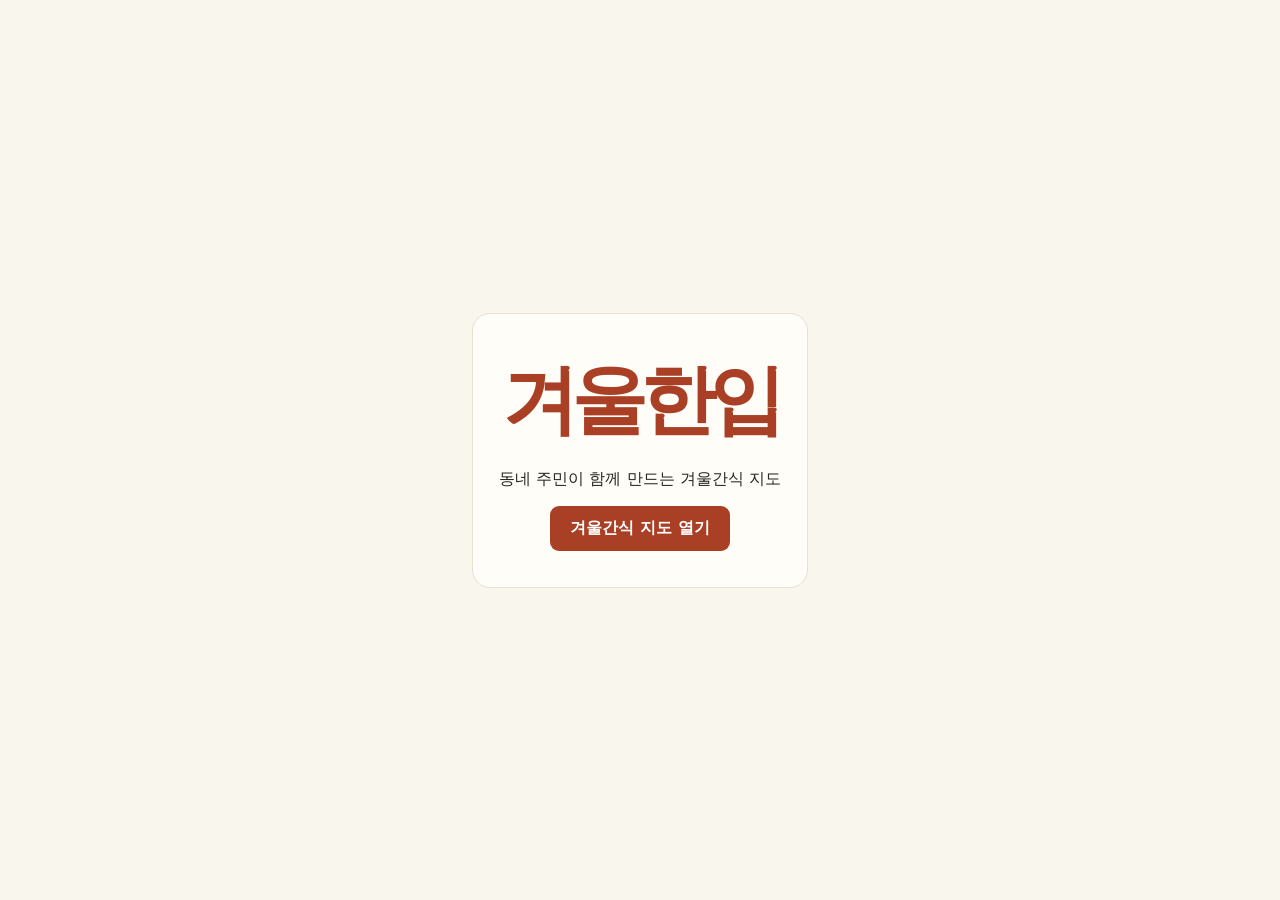
<file: docs/index.html>
<!doctype html>
<html lang="ko">
<head>
  <meta charset="utf-8">
  <meta name="viewport" content="width=device-width, initial-scale=1">
  <title>겨울한입 · 동네 겨울간식 지도</title>
  <style>
    body{margin:0;min-height:100vh;display:grid;place-items:center;background:#f9f6ee;color:#282721;font:16px ui-sans-serif,system-ui,sans-serif}
    main{max-width:550px;margin:25px;padding:36px 26px;border:1px solid #e7e0d3;border-radius:18px;background:#fffdf8;text-align:center}
    h1{color:#a94025;margin:0;font-size:clamp(40px,12vw,76px);letter-spacing:-.09em}
    a{display:inline-block;border-radius:9px;background:#a94025;color:white;padding:12px 20px;text-decoration:none;font-weight:750}
  </style>
</head>
<body><main><h1>겨울한입</h1><p>동네 주민이 함께 만드는 겨울간식 지도</p><a href="https://gyeoul-hanip.lucentpage.chatgpt.site">겨울간식 지도 열기</a></main></body>
</html>
</file>
